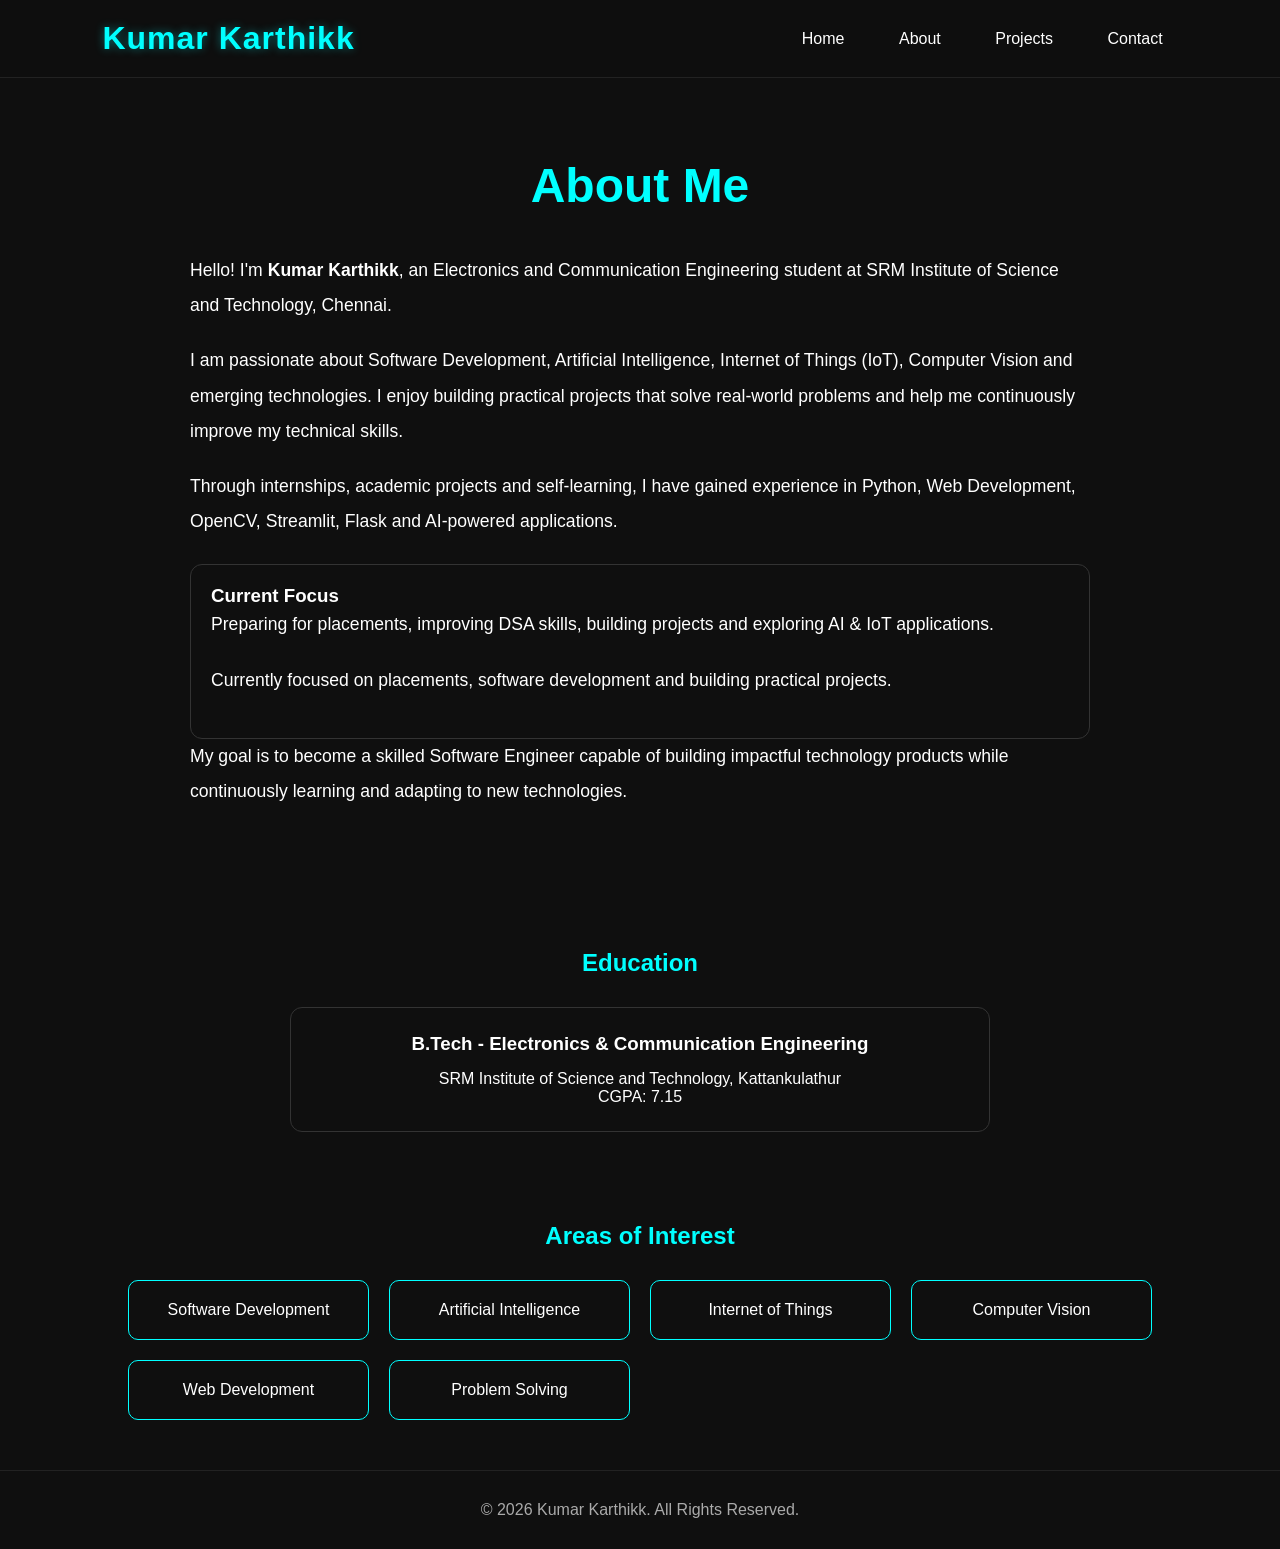
<file: about.html>
<!DOCTYPE html>
<html lang="en">

<head>
    <meta charset="UTF-8">
    <meta name="viewport" content="width=device-width, initial-scale=1.0">
    <title>About Me | Kumar Karthikk</title>

    <link rel="stylesheet" href="css/style.css">
</head>

<body>

    <!-- Navigation Bar -->

    <header class="navbar">

        <div class="logo">
            Kumar Karthikk
        </div>

        <nav>
            <a href="index.html">Home</a>
            <a href="about.html">About</a>
            <a href="projects.html">Projects</a>
            <a href="contact.html">Contact</a>
        </nav>

    </header>

    <!-- About Section -->

    <section class="about-container">

        <h1>About Me</h1>

        <div class="about-content">

            <p>
                Hello! I'm <strong>Kumar Karthikk</strong>, an Electronics and Communication Engineering student at SRM Institute of Science and Technology, Chennai.
            </p>

            <p>
                I am passionate about Software Development, Artificial Intelligence, Internet of Things (IoT), Computer Vision and emerging technologies. I enjoy building practical projects that solve real-world problems and help me continuously improve my technical skills.
            </p>

            <p>
                Through internships, academic projects and self-learning, I have gained experience in Python, Web Development, OpenCV, Streamlit, Flask and AI-powered applications.
            </p>
            <div class="status-box">
    <h3>Current Focus</h3>
    <p>
        Preparing for placements, improving DSA skills, building projects and exploring AI & IoT applications.
    </p>
    <p>
Currently focused on placements, software development and building practical projects.
</p>
</div>
            <p>
                My goal is to become a skilled Software Engineer capable of building impactful technology products while continuously learning and adapting to new technologies.
            </p>

        </div>

    </section>

    <!-- Education Section -->

    <section class="education-section">

        <h2>Education</h2>

        <div class="education-card">

            <h3>B.Tech - Electronics & Communication Engineering</h3>

            <p>
                SRM Institute of Science and Technology, Kattankulathur
            </p>

            <p>
                CGPA: 7.15
            </p>

        </div>

    </section>

    <!-- Interests Section -->

    <section class="interests-section">

        <h2>Areas of Interest</h2>

        <div class="interest-grid">

            <div class="interest-card">Software Development</div>

            <div class="interest-card">Artificial Intelligence</div>

            <div class="interest-card">Internet of Things</div>

            <div class="interest-card">Computer Vision</div>

            <div class="interest-card">Web Development</div>

            <div class="interest-card">Problem Solving</div>

        </div>


    </section>
        
    <footer class="footer">

        <p>
            © 2026 Kumar Karthikk. All Rights Reserved.
        </p>

    </footer>

</body>

</html>
</file>
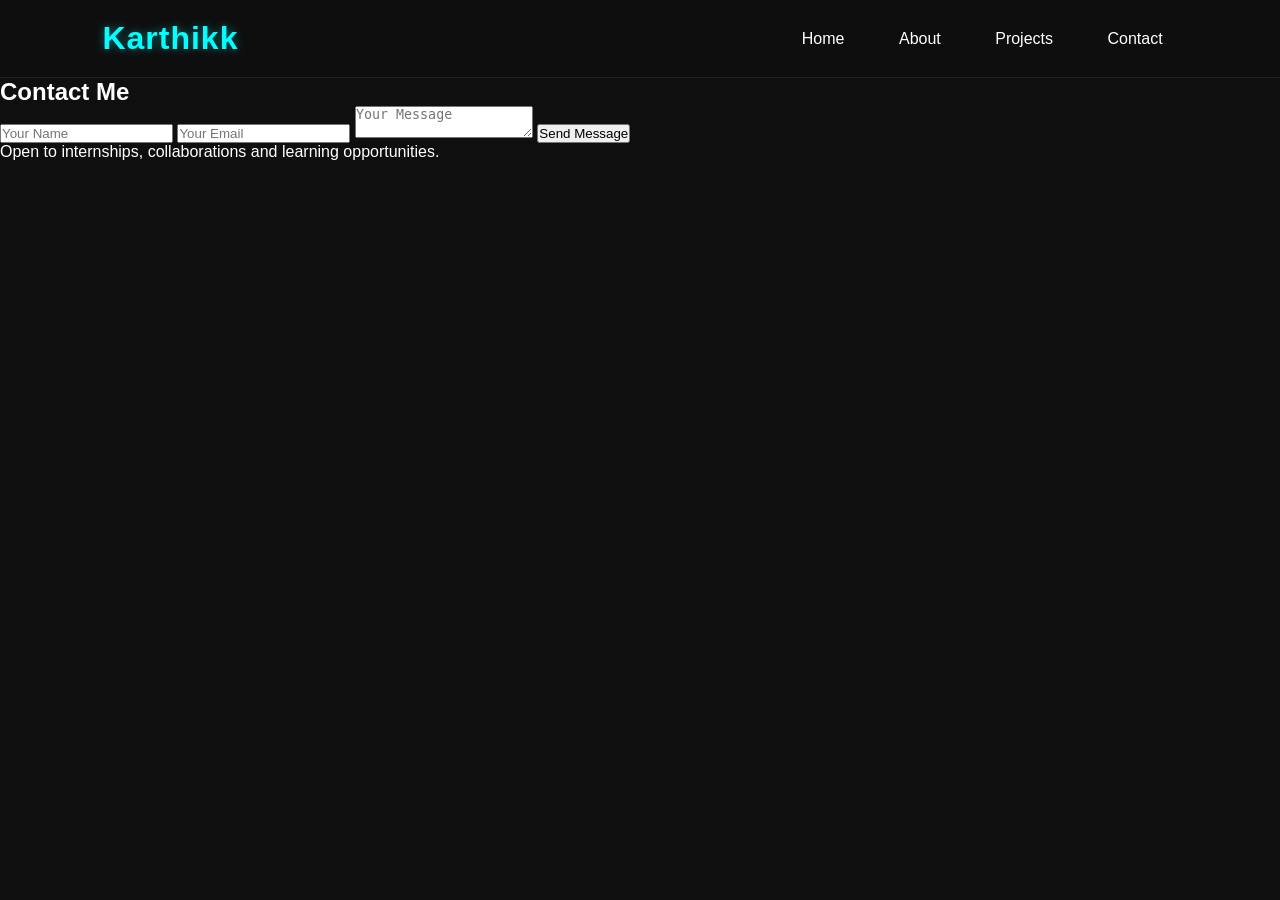
<file: contact.html>
<!DOCTYPE html>
<html lang="en">
<head>
    <meta charset="UTF-8">
    <meta name="viewport" content="width=device-width, initial-scale=1.0">
    <title>Contact</title>
    <link rel="stylesheet" href="css/style.css">
</head>
<body>

    <header class="navbar">
    <div class="logo">Karthikk</div>

    <nav>
        <a href="index.html">Home</a>
        <a href="about.html">About</a>
        <a href="projects.html">Projects</a>
        <a href="contact.html">Contact</a>
    </nav>
</header>
<section class="contact">

    <h1>Contact Me</h1>

    <form>
        <input type="text" placeholder="Your Name">
        <input type="email" placeholder="Your Email">
        <textarea placeholder="Your Message"></textarea>
        <button type="submit">Send Message</button>
    </form>
    <p>Open to internships, collaborations and learning opportunities.</p>

</section>

</body>
</html>
</file>
<file: css/style.css>
*{
    margin:0;
    padding:0;
    box-sizing:border-box;
}

html{
    scroll-behavior:smooth;
}

body{
    background:#0f0f0f;
    color:white;
    font-family:Arial, Helvetica, sans-serif;
}

/* NAVBAR */

.navbar{
    display:flex;
    justify-content:space-between;
    align-items:center;
    padding:20px 8%;
    position:sticky;
    top:0;
    background:rgba(15,15,15,0.95);
    backdrop-filter:blur(10px);
    border-bottom:1px solid #222;
    z-index:100;
}

.logo{
    font-size:2rem;
    font-weight:bold;
    color:cyan;
}

nav a{
    text-decoration:none;
    color:white;
    margin-left:20px;
    padding:10px 15px;
    border-radius:8px;
    transition:0.3s;
}

nav a:hover{
    background:cyan;
    color:black;
}

/* HERO */

.hero{
    min-height:85vh;
    display:flex;
    justify-content:space-between;
    align-items:center;
    padding:0 8%;
    gap:60px;
}

.hero-content{
    flex:1;
}

.hero-tag{
    display:inline-block;
    padding:8px 15px;
    background:#1a1a1a;
    border:1px solid cyan;
    border-radius:20px;
    margin-bottom:20px;
    color:cyan;
}

.hero-content h1{
    font-size:4rem;
    margin-bottom:15px;
}

.hero-content h2{
    font-size:1.5rem;
    color:cyan;
    margin-bottom:20px;
}

.hero-content p{
    font-size:1.1rem;
    line-height:1.8;
    max-width:650px;
    margin-bottom:30px;
    color:#cccccc;
}

.hero-buttons{
    display:flex;
    gap:15px;
    flex-wrap:wrap;
}

.btn{
    text-decoration:none;
    border:2px solid cyan;
    color:white;
    padding:12px 24px;
    border-radius:8px;
    transition:0.3s;
}

.btn:hover{
    background:cyan;
    color:black;
}

.resume-btn{
    text-decoration:none;
    background:cyan;
    color:black;
    padding:12px 24px;
    border-radius:8px;
    font-weight:bold;
    transition:0.3s;
}

.resume-btn:hover{
    transform:translateY(-3px);
    box-shadow:0 0 20px cyan;
}

.hero-image img{
    width:360px;
    height:360px;
    object-fit:cover;
    border-radius:50%;
    border:4px solid cyan;
    box-shadow:0 0 30px rgba(0,255,255,0.4);
}

/* HIGHLIGHTS */

.highlights{
    display:grid;
    grid-template-columns:repeat(auto-fit,minmax(220px,1fr));
    gap:20px;
    padding:60px 8%;
}

.highlight-card{
    background:#151515;
    padding:30px;
    text-align:center;
    border-radius:12px;
    border:1px solid #222;
    transition:0.3s;
}

.highlight-card:hover{
    transform:translateY(-5px);
    border-color:cyan;
}

.highlight-card h3{
    color:cyan;
    font-size:2rem;
    margin-bottom:10px;
}

/* FOOTER */

.footer{
    text-align:center;
    padding:30px;
    border-top:1px solid #222;
    color:#aaa;
}

/* MOBILE */

@media(max-width:768px){

    .navbar{
        flex-direction:column;
        gap:15px;
    }

    .hero{
        flex-direction:column-reverse;
        text-align:center;
        padding:40px 8%;
    }

    .hero-content h1{
        font-size:3rem;
    }

    .hero-content h2{
        font-size:1.2rem;
    }

    .hero-image img{
        width:250px;
        height:250px;
    }

    .hero-buttons{
        justify-content:center;
    }
}

/* =========================
   ABOUT PAGE
========================= */

.about-container{
    padding:80px 10%;
}

.about-container h1{
    text-align:center;
    font-size:3rem;
    margin-bottom:40px;
    color:cyan;
}

.about-content{
    max-width:900px;
    margin:auto;
}

.about-content p{
    font-size:1.1rem;
    line-height:2;
    margin-bottom:20px;
}

/* =========================
   EDUCATION SECTION
========================= */

.education-section{
    padding:40px 10%;
}

.education-section h2{
    text-align:center;
    margin-bottom:30px;
    color:cyan;
}

.education-card{
    max-width:700px;
    margin:auto;
    padding:25px;
    border:1px solid #333;
    border-radius:12px;
    text-align:center;
}

.education-card h3{
    margin-bottom:15px;
}

/* =========================
   INTEREST SECTION
========================= */

.interests-section{
    padding:50px 10%;
}

.interests-section h2{
    text-align:center;
    margin-bottom:30px;
    color:cyan;
}

.interest-grid{
    display:grid;
    grid-template-columns:repeat(auto-fit,minmax(220px,1fr));
    gap:20px;
}

.interest-card{
    padding:20px;
    text-align:center;
    border:1px solid cyan;
    border-radius:10px;
    transition:0.3s;
}

.interest-card:hover{
    background-color:cyan;
    color:black;
}


/* PROJECT PAGE */

.projects{
    padding:80px 10%;
}

.projects h1{
    text-align:center;
    color:cyan;
    margin-bottom:50px;
    font-size:3rem;
}

.project-card{
    display:flex;
    gap:30px;
    margin-bottom:40px;
    padding:25px;
    border:1px solid #333;
    border-radius:15px;
}

.project-card img{
    width:250px;
    height:180px;
    object-fit:cover;
    border-radius:10px;
}

.project-info{
    flex:1;
}

.project-info h2{
    margin-bottom:10px;
}

.tech{
    color:cyan;
    margin-bottom:15px;
}

.result{
    margin-top:15px;
    font-weight:bold;
}

/* PROJECT MOBILE */

@media(max-width:768px){

    .project-card{
        flex-direction:column;
    }

    .project-card img{
        width:100%;
        height:220px;
    }

}


.status-box{
    margin-top:25px;
    padding:20px;
    border:1px solid #333;
    border-radius:12px;
}

/* NAVBAR LOGO ENHANCEMENT */

.logo{
    letter-spacing:1px;
    text-shadow:0 0 10px rgba(0,255,255,0.4);
}
</file>
